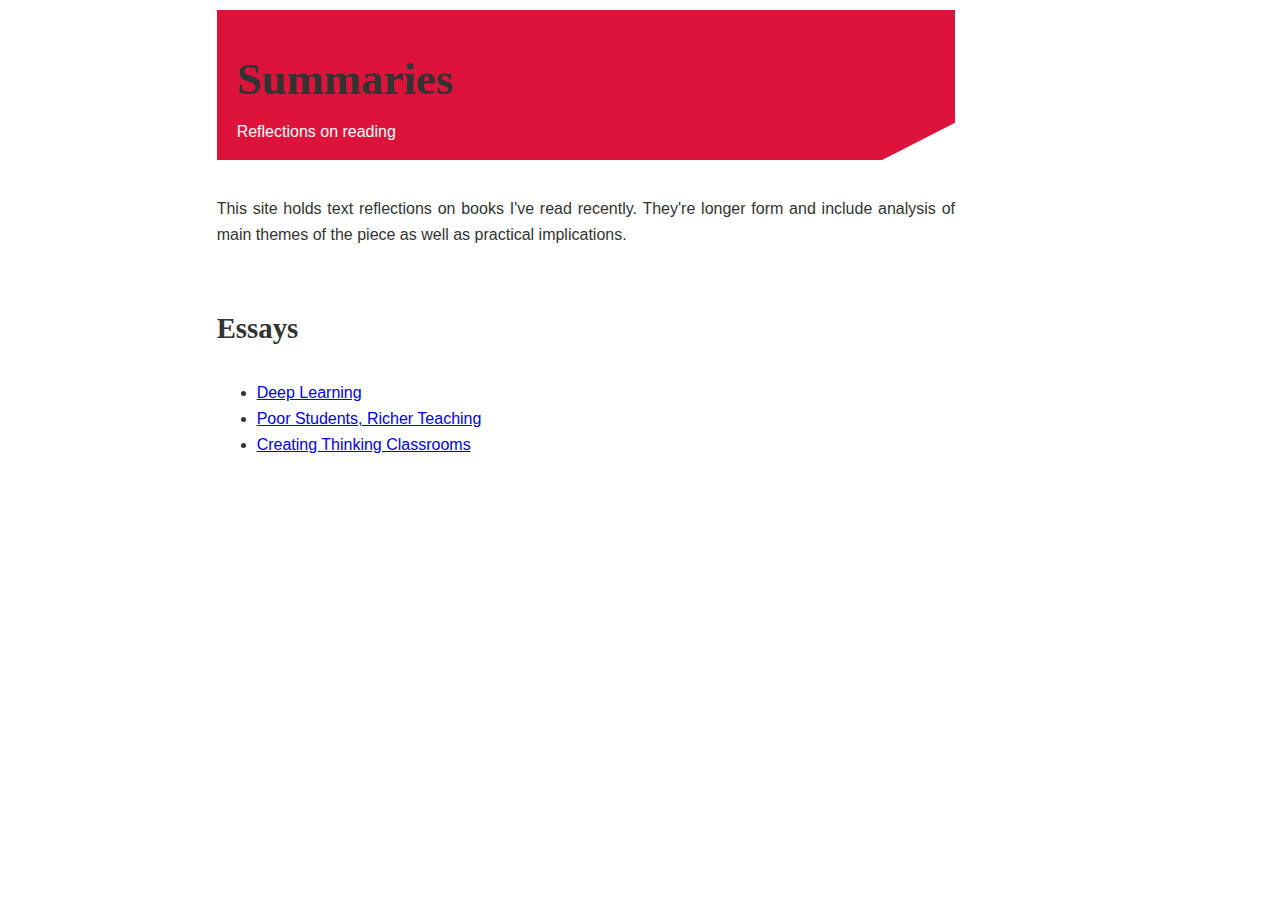
<file: index.html>
<!DOCTYPE html>
<html lang="en" dir="ltr">
  <head>
    <meta charset="utf-8">
    <title>Summaries</title>
    <meta name="viewport" content="width=device-width, initial-scale=1, user-scalable=yes" />
    <link rel="stylesheet" href="style.min.css">
    <title>Sum | Home</title>
  </head>
  <body>
    <div class="grid">
      <div class="header">
        <div class="header__text--big">
          <h1>Summaries</h1>
        </div>
        <div class="header__text">
          <p>Reflections on reading</p>
        </div>
      </div>
      <div class="grid__content--full">
        <p>This site holds text reflections on books I've read recently. They're longer form and include analysis of main themes of the piece as well as practical implications.</p>
      </div>
      <div class="grid__content--full">
        <h2>Essays</h2>
      </div>
      <div class="grid__content">
        <ul>
          <li><a href="books/deep-learning.html" target="_blank">Deep Learning</li>
          <li><a href="books/poor-rich.html" target="_blank">Poor Students, Richer Teaching</a></li>
          <li><a href="books/thinking.html" target="_blank">Creating Thinking Classrooms</a></li>
        </ul>
      </div>
    </div>
  </body>
</html>
</file>
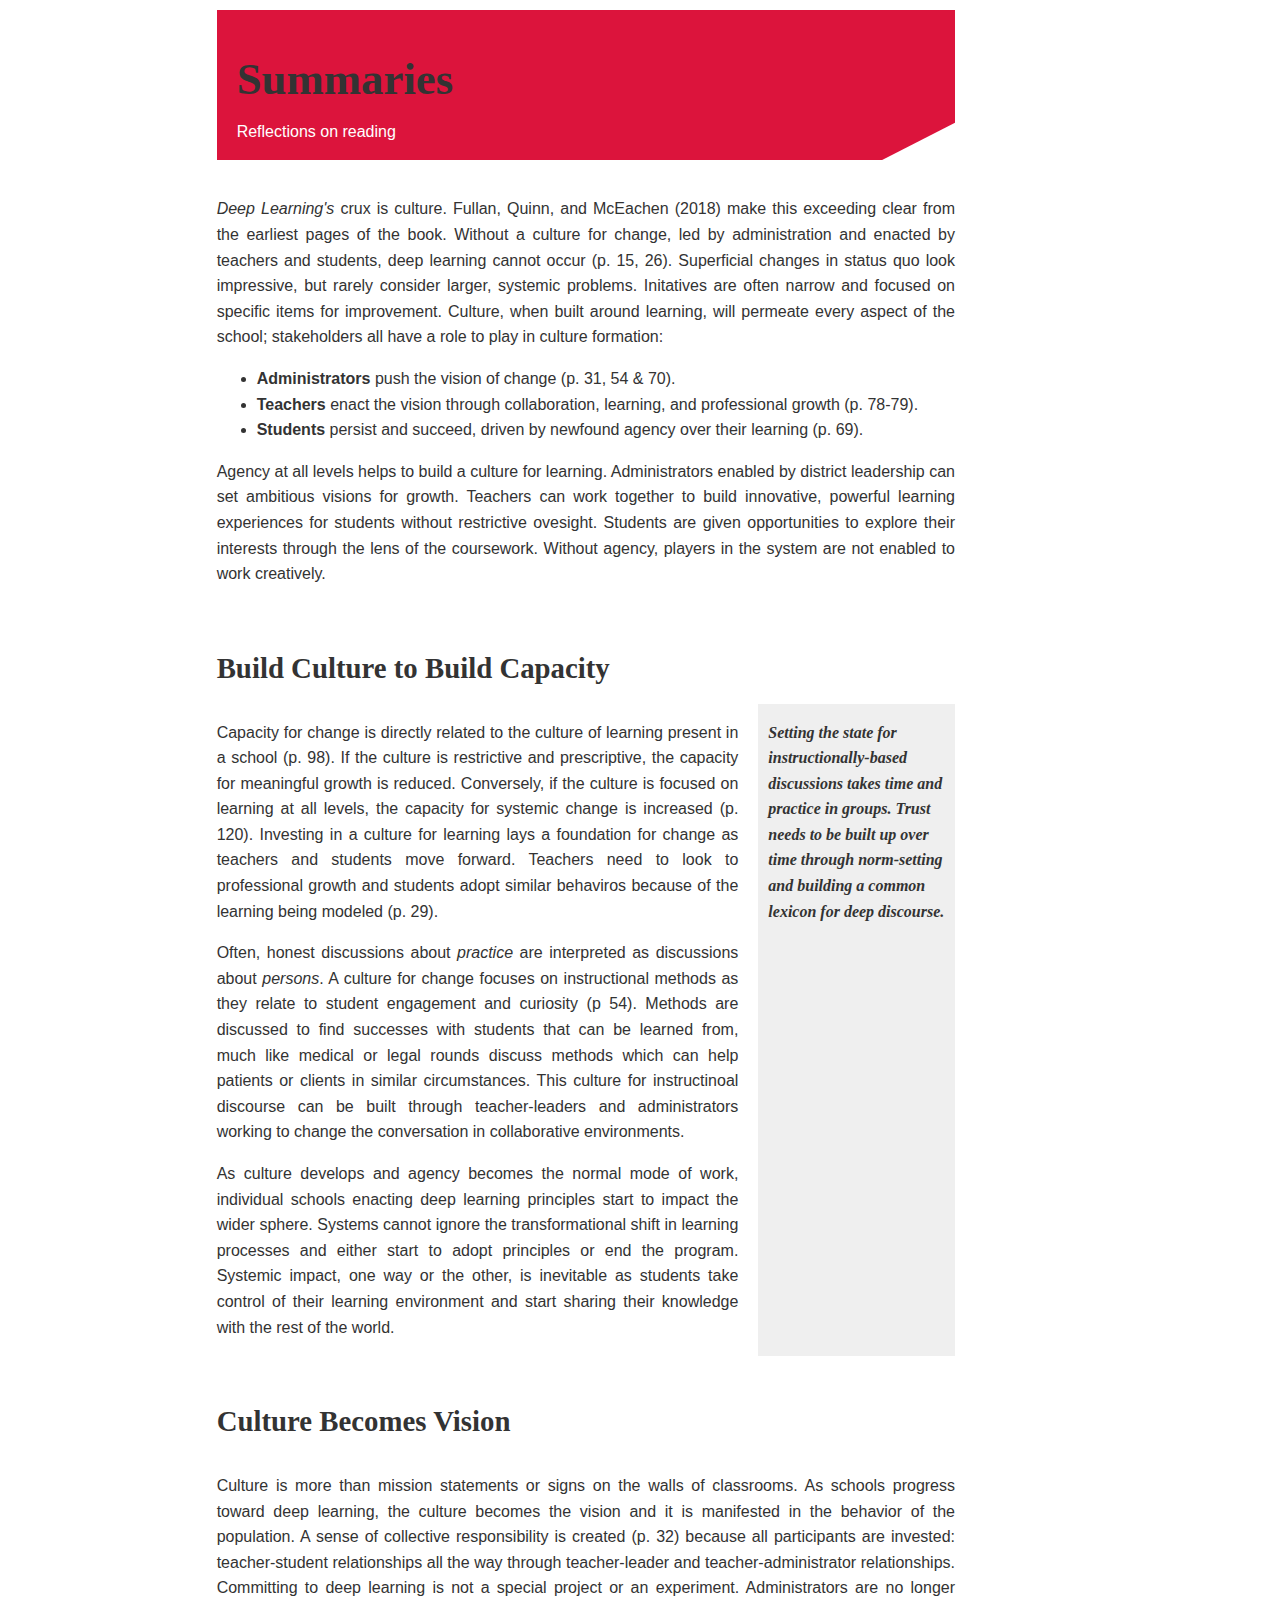
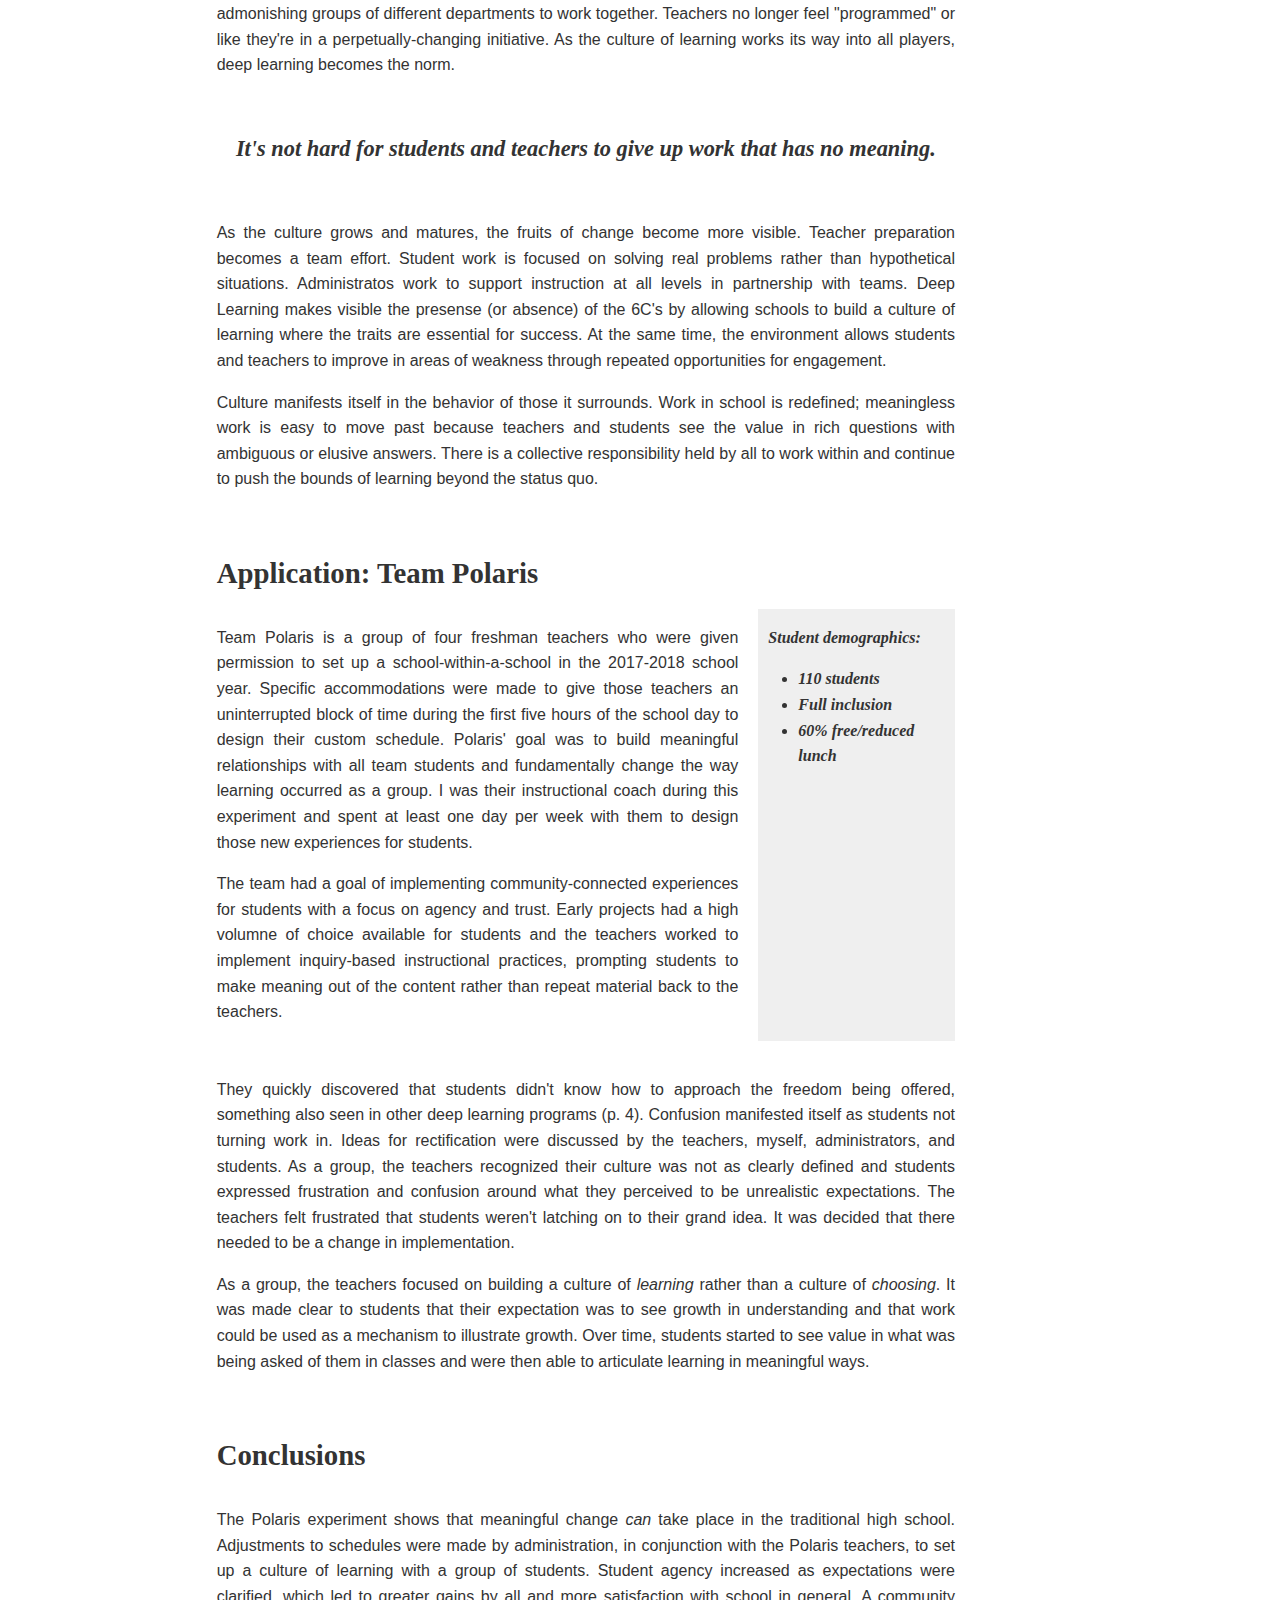
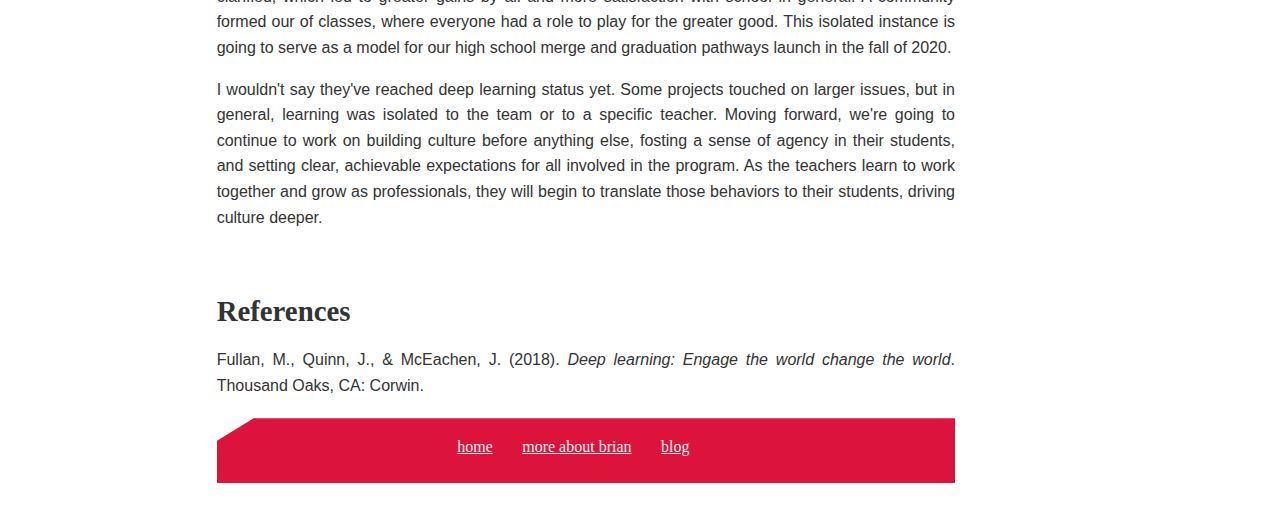
<file: deep-learning.html>
<!DOCTYPE html>
<html lang="en" dir="ltr">
  <head>
    <meta charset="utf-8">
    <title>Summaries</title>
    <link rel="stylesheet" href="style.min.css">
  </head>
  <body>
    <div class="grid">
          <div class="header">
            <div class="header__text--big">
              <h1>Summaries</h1>
            </div>
            <div class="header__text">
              <p>Reflections on reading</p>
            </div>
          </div>
          <div class="grid__content--full">
            <p><i>Deep Learning's</i> crux is culture. Fullan, Quinn, and McEachen (2018) make this exceeding clear from the earliest pages of the book. Without a culture for change, led by administration and enacted by teachers and students, deep learning cannot occur (p. 15, 26). Superficial changes in status quo look impressive, but rarely consider larger, systemic problems. Initatives are often narrow and focused on specific items for improvement. Culture, when built around learning, will permeate every aspect of the school; stakeholders all have a role to play in culture formation:</p>
            <ul>
              <li><b>Administrators</b> push the vision of change (p. 31, 54 & 70).</li>
              <li><b>Teachers</b> enact the vision through collaboration, learning, and professional growth (p. 78-79).</li>
              <li><b>Students</b> persist and succeed, driven by newfound agency over their learning (p. 69).</li>
            </ul>
            <p>Agency at all levels helps to build a culture for learning. Administrators enabled by district leadership can set ambitious visions for growth. Teachers can work together to build innovative, powerful learning experiences for students without restrictive ovesight. Students are given opportunities to explore their interests through the lens of the coursework. Without agency, players in the system are not enabled to work creatively.</p>
          </div>
          <div class="grid__content--full">
            <h2>Build Culture to Build Capacity</h2>
          </div>
          <div class="grid__content">
            <p>Capacity for change is directly related to the culture of learning present in a school (p. 98). If the culture is restrictive and prescriptive, the capacity for meaningful growth is reduced. Conversely, if the culture is focused on learning at all levels, the capacity for systemic change is increased (p. 120). Investing in a culture for learning lays a foundation for change as teachers and students move forward. Teachers need to look to professional growth and students adopt similar behaviros because of the learning being modeled (p. 29).</p>
            <p>Often, honest discussions about <i>practice</i> are interpreted as discussions about <i>persons</i>. A culture for change focuses on instructional methods as they relate to student engagement and curiosity (p 54). Methods are discussed to find successes with students that can be learned from, much like medical or legal rounds discuss methods which can help patients or clients in similar circumstances. This culture for instructinoal discourse can be built through teacher-leaders and administrators working to change the conversation in collaborative environments.</p>
            <p>As culture develops and agency becomes the normal mode of work, individual schools enacting deep learning principles start to impact the wider sphere. Systems cannot ignore the transformational shift in learning processes and either start to adopt principles or end the program. Systemic impact, one way or the other, is inevitable as students take control of their learning environment and start sharing their knowledge with the rest of the world.</p>
          </div>
          <div class="grid__content--aside">
            <p>Setting the state for instructionally-based discussions takes time and practice in groups. Trust needs to be built up over time through norm-setting and building a common lexicon for deep discourse.</p>
          </div>
          <div class="grid__content--full">
            <h2>Culture Becomes Vision</h2>
          </div>
          <div class="grid__content--full">
            <p>Culture is more than mission statements or signs on the walls of classrooms. As schools progress toward deep learning, the culture becomes the vision and it is manifested in the behavior of the population. A sense of collective responsibility is created (p. 32) because all participants are invested: teacher-student relationships all the way through teacher-leader and teacher-administrator relationships. Committing to deep learning is not a special project or an experiment. Administrators are no longer admonishing groups of different departments to work together. Teachers no longer feel "programmed" or like they're in a perpetually-changing initiative. As the culture of learning works its way into all players, deep learning becomes the norm.</p>
          </div>
          <div class="grid__content--pull">
            <p>It's not hard for students and teachers to give up work that has no meaning.</p>
          </div>
          <div class="grid__content--full">
            <p>As the culture grows and matures, the fruits of change become more visible. Teacher preparation becomes a team effort. Student work is focused on solving real problems rather than hypothetical situations. Administratos work to support instruction at all levels in partnership with teams. Deep Learning makes visible the presense (or absence) of the 6C's by allowing schools to build a culture of learning where the traits are essential for success. At the same time, the environment allows students and teachers to improve in areas of weakness through repeated opportunities for engagement.</p>
            <p>Culture manifests itself in the behavior of those it surrounds. Work in school is redefined; meaningless work is easy to move past because teachers and students see the value in rich questions with ambiguous or elusive answers. There is a collective responsibility held by all to work within and continue to push the bounds of learning beyond the status quo.</p>
          </div>
          <div class="grid__content--full">
            <h2>Application: Team Polaris</h2>
          </div>
          <div class="grid__content">
            <p>Team Polaris is a group of four freshman teachers who were given permission to set up a school-within-a-school in the 2017-2018 school year. Specific accommodations were made to give those teachers an uninterrupted block of time during the first five hours of the school day to design their custom schedule. Polaris' goal was to build meaningful relationships with all team students and fundamentally change the way learning occurred as a group. I was their instructional coach during this experiment and spent at least one day per week with them to design those new experiences for students.</p>
            <p>The team had a goal of implementing community-connected experiences for students with a focus on agency and trust. Early projects had a high volumne of choice available for students and the teachers worked to implement inquiry-based instructional practices, prompting students to make meaning out of the content rather than repeat material back to the teachers.</p>
          </p>
        </div>
        <div class="grid__content--aside">
          <p><b>Student demographics:</b></p>
          <ul>
            <li>110 students</li>
            <li>Full inclusion</li>
            <li>60% free/reduced lunch</li>
          </ul>
        </div>
        <div class="grid__content--full">
            <p>They quickly discovered that students didn't know how to approach the freedom being offered, something also seen in other deep learning programs (p. 4). Confusion manifested itself as students not turning work in. Ideas for rectification were discussed by the teachers, myself, administrators, and students. As a group, the teachers recognized their culture was not as clearly defined and students expressed frustration and confusion around what they perceived to be unrealistic expectations. The teachers felt frustrated that students weren't latching on to their grand idea. It was decided that there needed to be a change in implementation.</p>
            <p>As a group, the teachers focused on building a culture of <i>learning</i> rather than a culture of <i>choosing</i>. It was made clear to students that their expectation was to see growth in understanding and that work could be used as a mechanism to illustrate growth. Over time, students started to see value in what was being asked of them in classes and were then able to articulate learning in meaningful ways.</p>
          </div>
          <div class="grid__content--full">
            <h2>Conclusions</h2>
          </div>
          <div class="grid__content--full">
            <p>The Polaris experiment shows that meaningful change <i>can</i> take place in the traditional high school. Adjustments to schedules were made by administration, in conjunction with the Polaris teachers, to set up a culture of learning with a group of students. Student agency increased as expectations were clarified, which led to greater gains by all and more satisfaction with school in general. A community formed our of classes, where everyone had a role to play for the greater good. This isolated instance is going to serve as a model for our high school merge and graduation pathways launch in the fall of 2020.</p>
            <p>I wouldn't say they've reached deep learning status yet. Some projects touched on larger issues, but in general, learning was isolated to the team or to a specific teacher. Moving forward, we're going to continue to work on building culture before anything else, fosting a sense of agency in their students, and setting clear, achievable expectations for all involved in the program. As the teachers learn to work together and grow as professionals, they will begin to translate those behaviors to their students, driving culture deeper.</p>
          </div>
          <div class="grid__content--full">
            <h2>References</h2>
          </div>
          <div class="grid__content--full">
            Fullan, M., Quinn, J., & McEachen, J. (2018). <i>Deep learning: Engage the world change the world</i>. Thousand Oaks, CA: Corwin.
          </div>
          <div class="footer">
            <ul class="footer__list">
              <li class="footer__link"><a href="/index.html">home</a></li>
              <li class="footer__link"><a href="//ohheybrian.com" target="_blank">more about brian</a></li>
              <li class="footer__link"><a href="//blog.ohheybrian.com" target="_blank">blog</a></li>
            </ul>
          </div>
    </div> <!-- /grid -->
  </body>
</html>
</file>
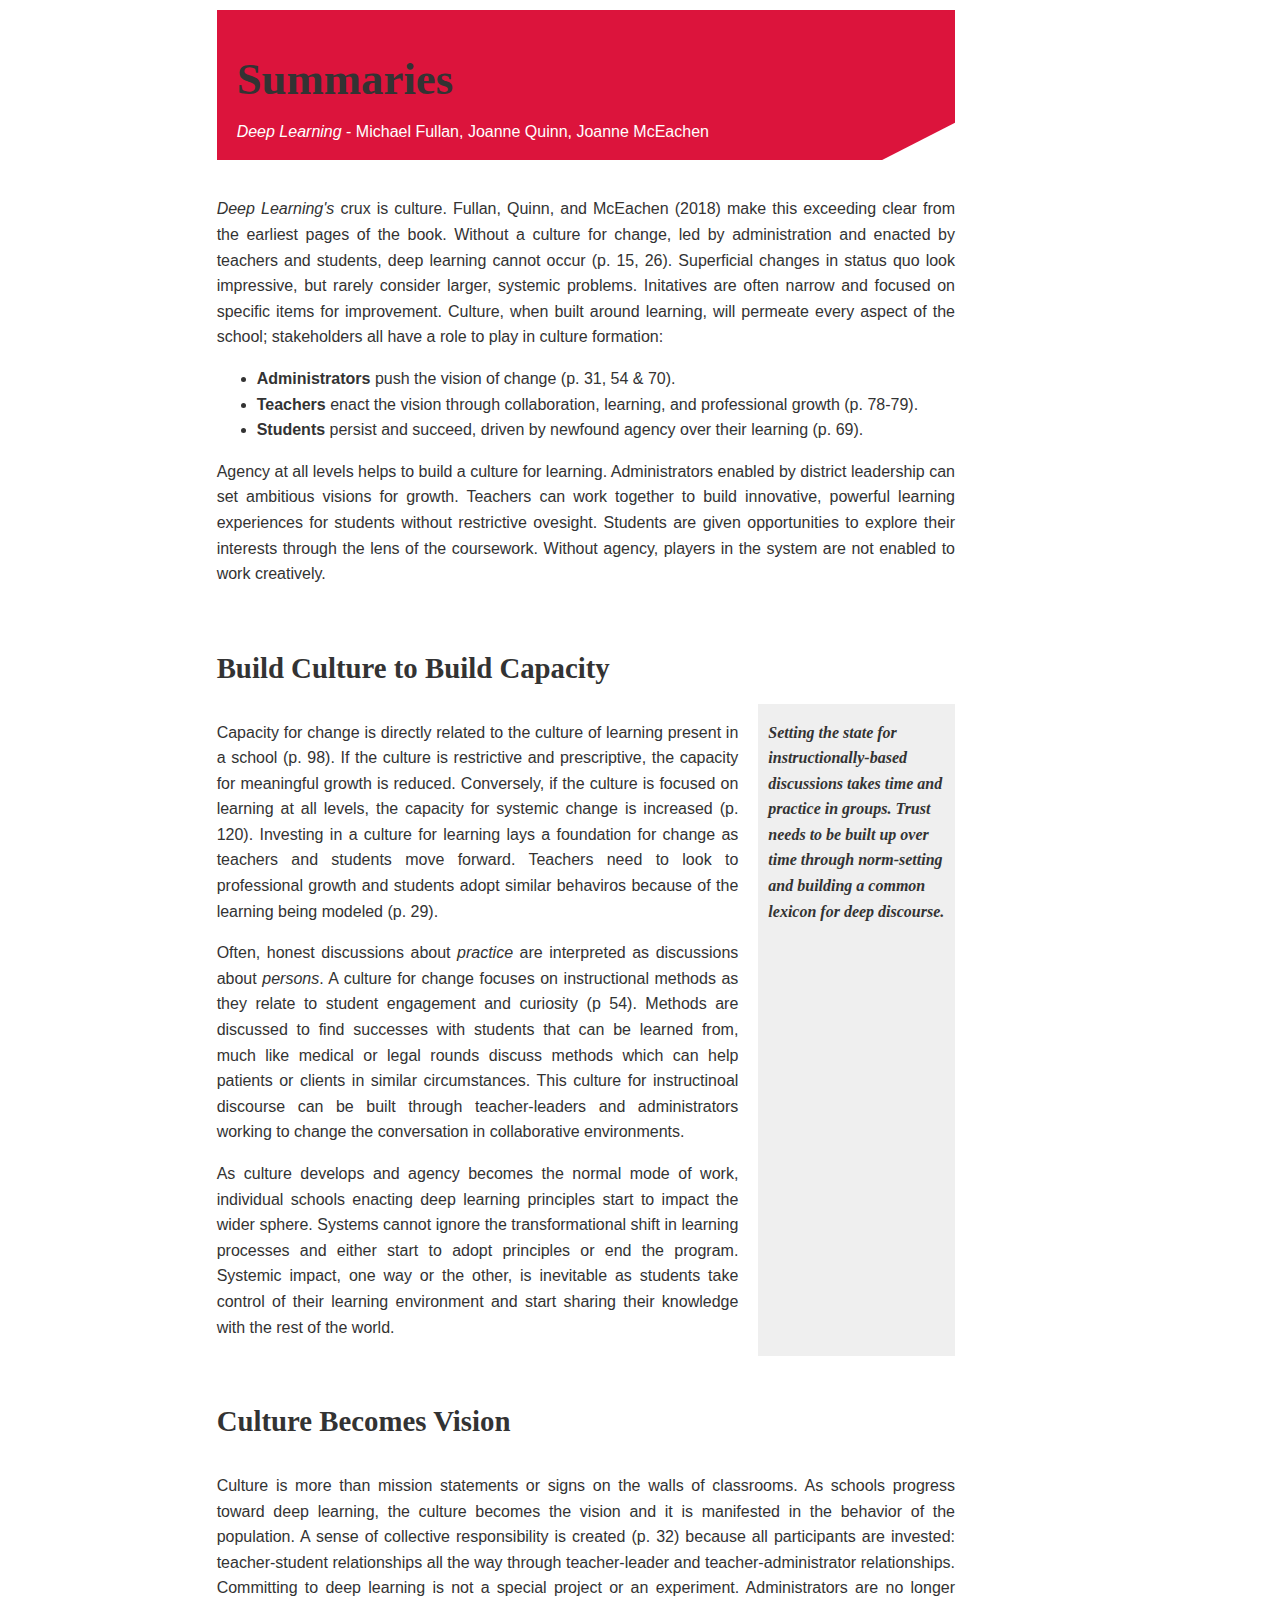
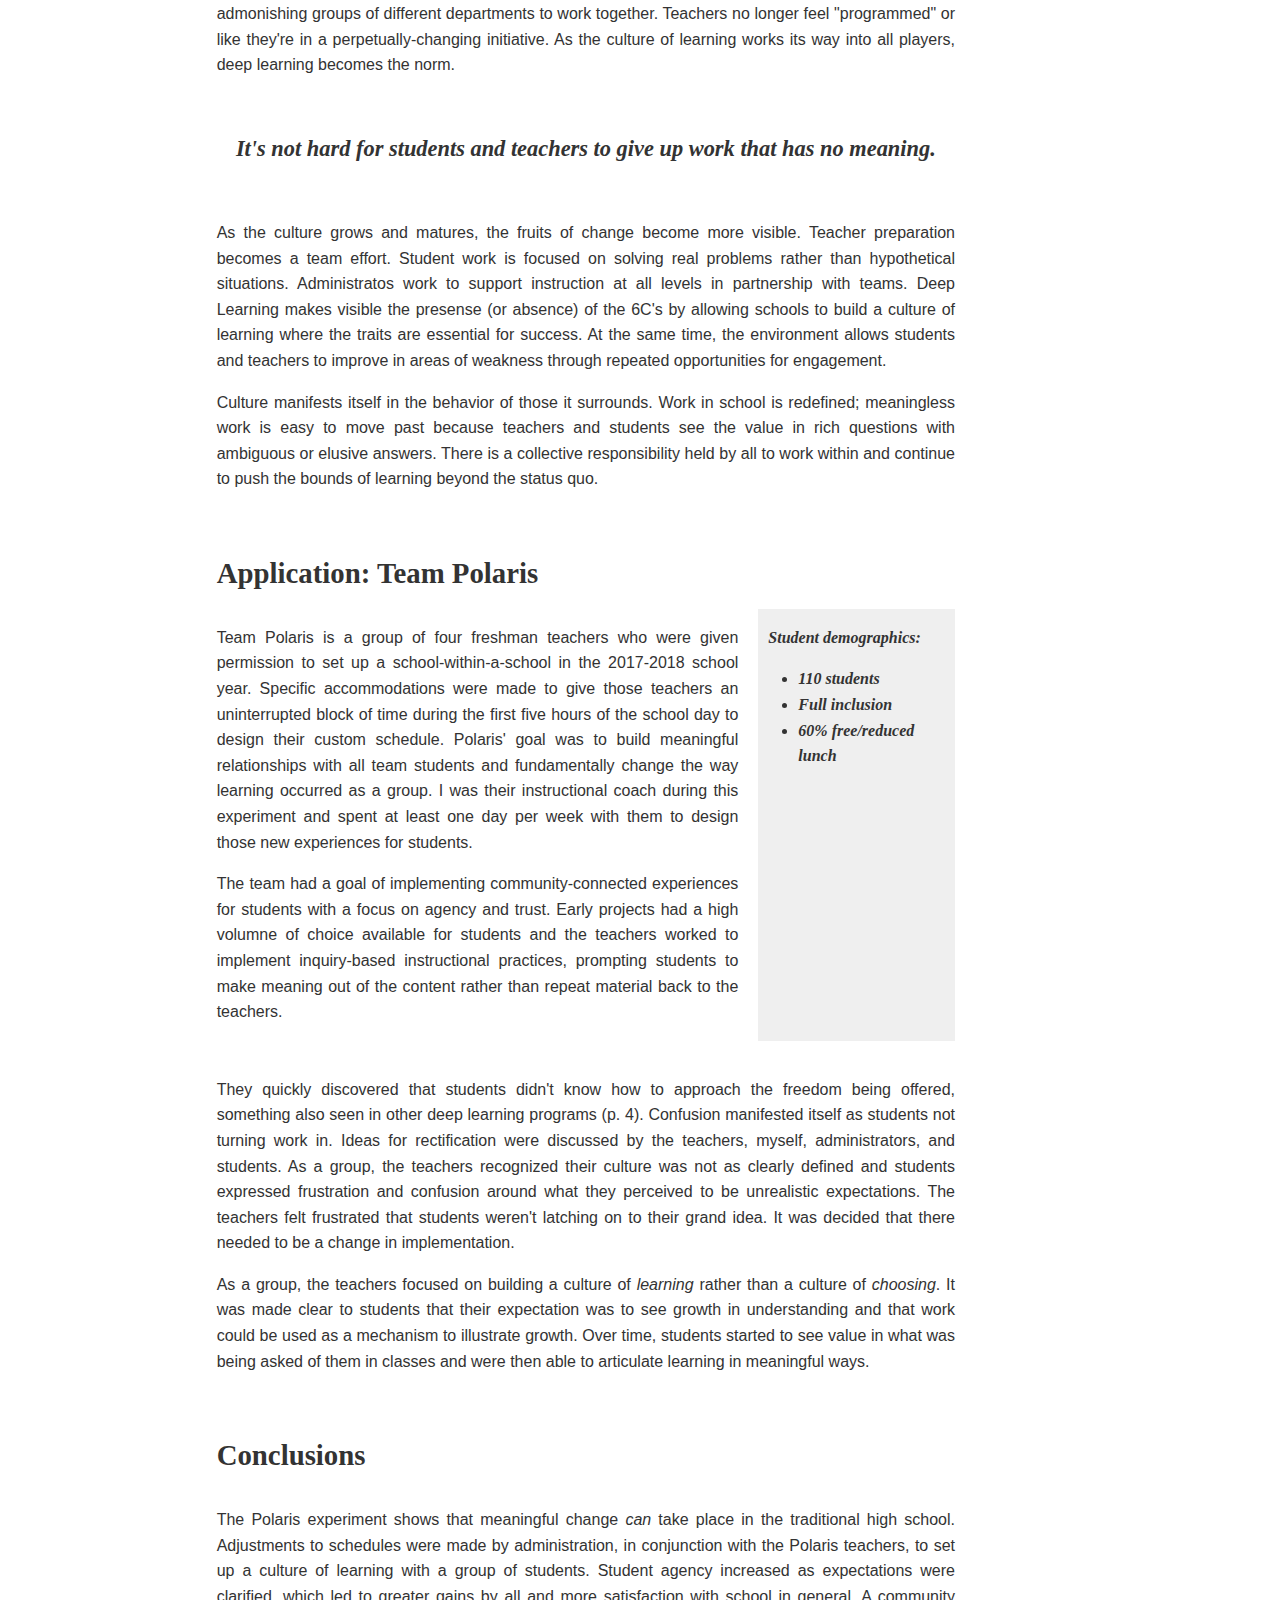
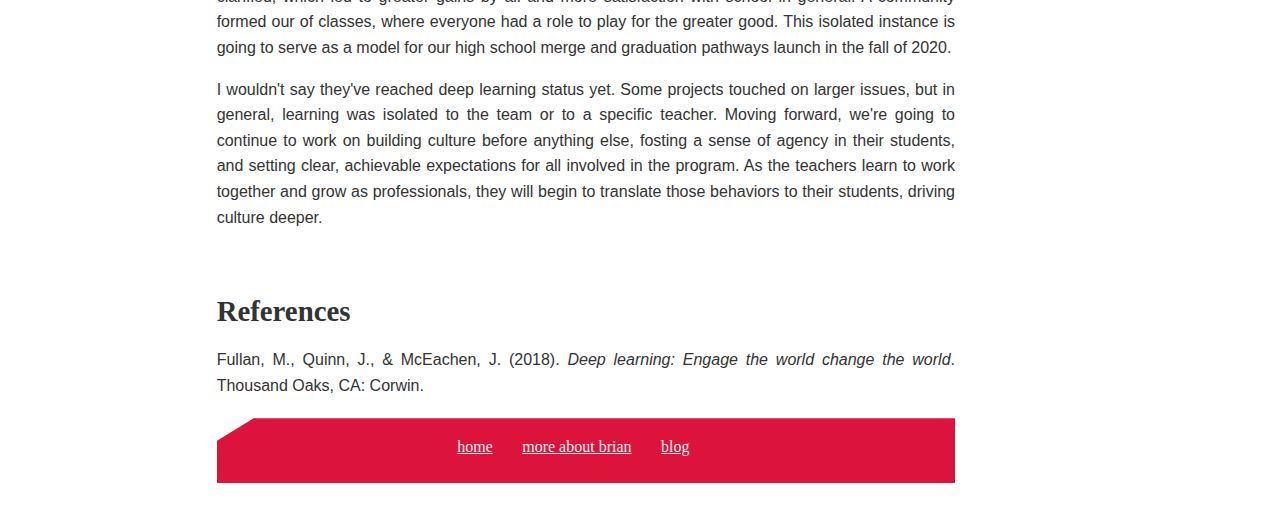
<file: books/deep-learning.html>
<!DOCTYPE html>
<html lang="en" dir="ltr">
  <head>
    <meta charset="utf-8">
    <meta name="viewport" content="width=device-width, initial-scale=1, user-scalable=yes" />
    <link rel="stylesheet" href="/style.min.css">
    <title>Sum | Deep Learning</title>
  </head>
  <body>
    <div class="grid">
          <div class="header">
            <div class="header__text--big">
              <h1>Summaries</h1>
            </div>
            <div class="header__text">
              <p><i>Deep Learning</i> - Michael Fullan, Joanne Quinn, Joanne McEachen</p>
            </div>
          </div>
          <div class="grid__content--full">
            <p><i>Deep Learning's</i> crux is culture. Fullan, Quinn, and McEachen (2018) make this exceeding clear from the earliest pages of the book. Without a culture for change, led by administration and enacted by teachers and students, deep learning cannot occur (p. 15, 26). Superficial changes in status quo look impressive, but rarely consider larger, systemic problems. Initatives are often narrow and focused on specific items for improvement. Culture, when built around learning, will permeate every aspect of the school; stakeholders all have a role to play in culture formation:</p>
            <ul>
              <li><b>Administrators</b> push the vision of change (p. 31, 54 & 70).</li>
              <li><b>Teachers</b> enact the vision through collaboration, learning, and professional growth (p. 78-79).</li>
              <li><b>Students</b> persist and succeed, driven by newfound agency over their learning (p. 69).</li>
            </ul>
            <p>Agency at all levels helps to build a culture for learning. Administrators enabled by district leadership can set ambitious visions for growth. Teachers can work together to build innovative, powerful learning experiences for students without restrictive ovesight. Students are given opportunities to explore their interests through the lens of the coursework. Without agency, players in the system are not enabled to work creatively.</p>
          </div>
          <div class="grid__content--full">
            <h2>Build Culture to Build Capacity</h2>
          </div>
          <div class="grid__content">
            <p>Capacity for change is directly related to the culture of learning present in a school (p. 98). If the culture is restrictive and prescriptive, the capacity for meaningful growth is reduced. Conversely, if the culture is focused on learning at all levels, the capacity for systemic change is increased (p. 120). Investing in a culture for learning lays a foundation for change as teachers and students move forward. Teachers need to look to professional growth and students adopt similar behaviros because of the learning being modeled (p. 29).</p>
            <p>Often, honest discussions about <i>practice</i> are interpreted as discussions about <i>persons</i>. A culture for change focuses on instructional methods as they relate to student engagement and curiosity (p 54). Methods are discussed to find successes with students that can be learned from, much like medical or legal rounds discuss methods which can help patients or clients in similar circumstances. This culture for instructinoal discourse can be built through teacher-leaders and administrators working to change the conversation in collaborative environments.</p>
            <p>As culture develops and agency becomes the normal mode of work, individual schools enacting deep learning principles start to impact the wider sphere. Systems cannot ignore the transformational shift in learning processes and either start to adopt principles or end the program. Systemic impact, one way or the other, is inevitable as students take control of their learning environment and start sharing their knowledge with the rest of the world.</p>
          </div>
          <div class="grid__content--aside">
            <p>Setting the state for instructionally-based discussions takes time and practice in groups. Trust needs to be built up over time through norm-setting and building a common lexicon for deep discourse.</p>
          </div>
          <div class="grid__content--full">
            <h2>Culture Becomes Vision</h2>
          </div>
          <div class="grid__content--full">
            <p>Culture is more than mission statements or signs on the walls of classrooms. As schools progress toward deep learning, the culture becomes the vision and it is manifested in the behavior of the population. A sense of collective responsibility is created (p. 32) because all participants are invested: teacher-student relationships all the way through teacher-leader and teacher-administrator relationships. Committing to deep learning is not a special project or an experiment. Administrators are no longer admonishing groups of different departments to work together. Teachers no longer feel "programmed" or like they're in a perpetually-changing initiative. As the culture of learning works its way into all players, deep learning becomes the norm.</p>
          </div>
          <div class="grid__content--pull">
            <p>It's not hard for students and teachers to give up work that has no meaning.</p>
          </div>
          <div class="grid__content--full">
            <p>As the culture grows and matures, the fruits of change become more visible. Teacher preparation becomes a team effort. Student work is focused on solving real problems rather than hypothetical situations. Administratos work to support instruction at all levels in partnership with teams. Deep Learning makes visible the presense (or absence) of the 6C's by allowing schools to build a culture of learning where the traits are essential for success. At the same time, the environment allows students and teachers to improve in areas of weakness through repeated opportunities for engagement.</p>
            <p>Culture manifests itself in the behavior of those it surrounds. Work in school is redefined; meaningless work is easy to move past because teachers and students see the value in rich questions with ambiguous or elusive answers. There is a collective responsibility held by all to work within and continue to push the bounds of learning beyond the status quo.</p>
          </div>
          <div class="grid__content--full">
            <h2>Application: Team Polaris</h2>
          </div>
          <div class="grid__content">
            <p>Team Polaris is a group of four freshman teachers who were given permission to set up a school-within-a-school in the 2017-2018 school year. Specific accommodations were made to give those teachers an uninterrupted block of time during the first five hours of the school day to design their custom schedule. Polaris' goal was to build meaningful relationships with all team students and fundamentally change the way learning occurred as a group. I was their instructional coach during this experiment and spent at least one day per week with them to design those new experiences for students.</p>
            <p>The team had a goal of implementing community-connected experiences for students with a focus on agency and trust. Early projects had a high volumne of choice available for students and the teachers worked to implement inquiry-based instructional practices, prompting students to make meaning out of the content rather than repeat material back to the teachers.</p>
          </p>
        </div>
        <div class="grid__content--aside">
          <p><b>Student demographics:</b></p>
          <ul>
            <li>110 students</li>
            <li>Full inclusion</li>
            <li>60% free/reduced lunch</li>
          </ul>
        </div>
        <div class="grid__content--full">
            <p>They quickly discovered that students didn't know how to approach the freedom being offered, something also seen in other deep learning programs (p. 4). Confusion manifested itself as students not turning work in. Ideas for rectification were discussed by the teachers, myself, administrators, and students. As a group, the teachers recognized their culture was not as clearly defined and students expressed frustration and confusion around what they perceived to be unrealistic expectations. The teachers felt frustrated that students weren't latching on to their grand idea. It was decided that there needed to be a change in implementation.</p>
            <p>As a group, the teachers focused on building a culture of <i>learning</i> rather than a culture of <i>choosing</i>. It was made clear to students that their expectation was to see growth in understanding and that work could be used as a mechanism to illustrate growth. Over time, students started to see value in what was being asked of them in classes and were then able to articulate learning in meaningful ways.</p>
          </div>
          <div class="grid__content--full">
            <h2>Conclusions</h2>
          </div>
          <div class="grid__content--full">
            <p>The Polaris experiment shows that meaningful change <i>can</i> take place in the traditional high school. Adjustments to schedules were made by administration, in conjunction with the Polaris teachers, to set up a culture of learning with a group of students. Student agency increased as expectations were clarified, which led to greater gains by all and more satisfaction with school in general. A community formed our of classes, where everyone had a role to play for the greater good. This isolated instance is going to serve as a model for our high school merge and graduation pathways launch in the fall of 2020.</p>
            <p>I wouldn't say they've reached deep learning status yet. Some projects touched on larger issues, but in general, learning was isolated to the team or to a specific teacher. Moving forward, we're going to continue to work on building culture before anything else, fosting a sense of agency in their students, and setting clear, achievable expectations for all involved in the program. As the teachers learn to work together and grow as professionals, they will begin to translate those behaviors to their students, driving culture deeper.</p>
          </div>
          <div class="grid__content--full">
            <h2>References</h2>
          </div>
          <div class="grid__content--full">
            Fullan, M., Quinn, J., & McEachen, J. (2018). <i>Deep learning: Engage the world change the world</i>. Thousand Oaks, CA: Corwin.
          </div>
          <div class="footer">
            <ul class="footer__list">
              <li class="footer__link"><a href="/index.html">home</a></li>
              <li class="footer__link"><a href="//ohheybrian.com" target="_blank">more about brian</a></li>
              <li class="footer__link"><a href="//blog.ohheybrian.com" target="_blank">blog</a></li>
            </ul>
          </div>
    </div> <!-- /grid -->
  </body>
</html>
</file>
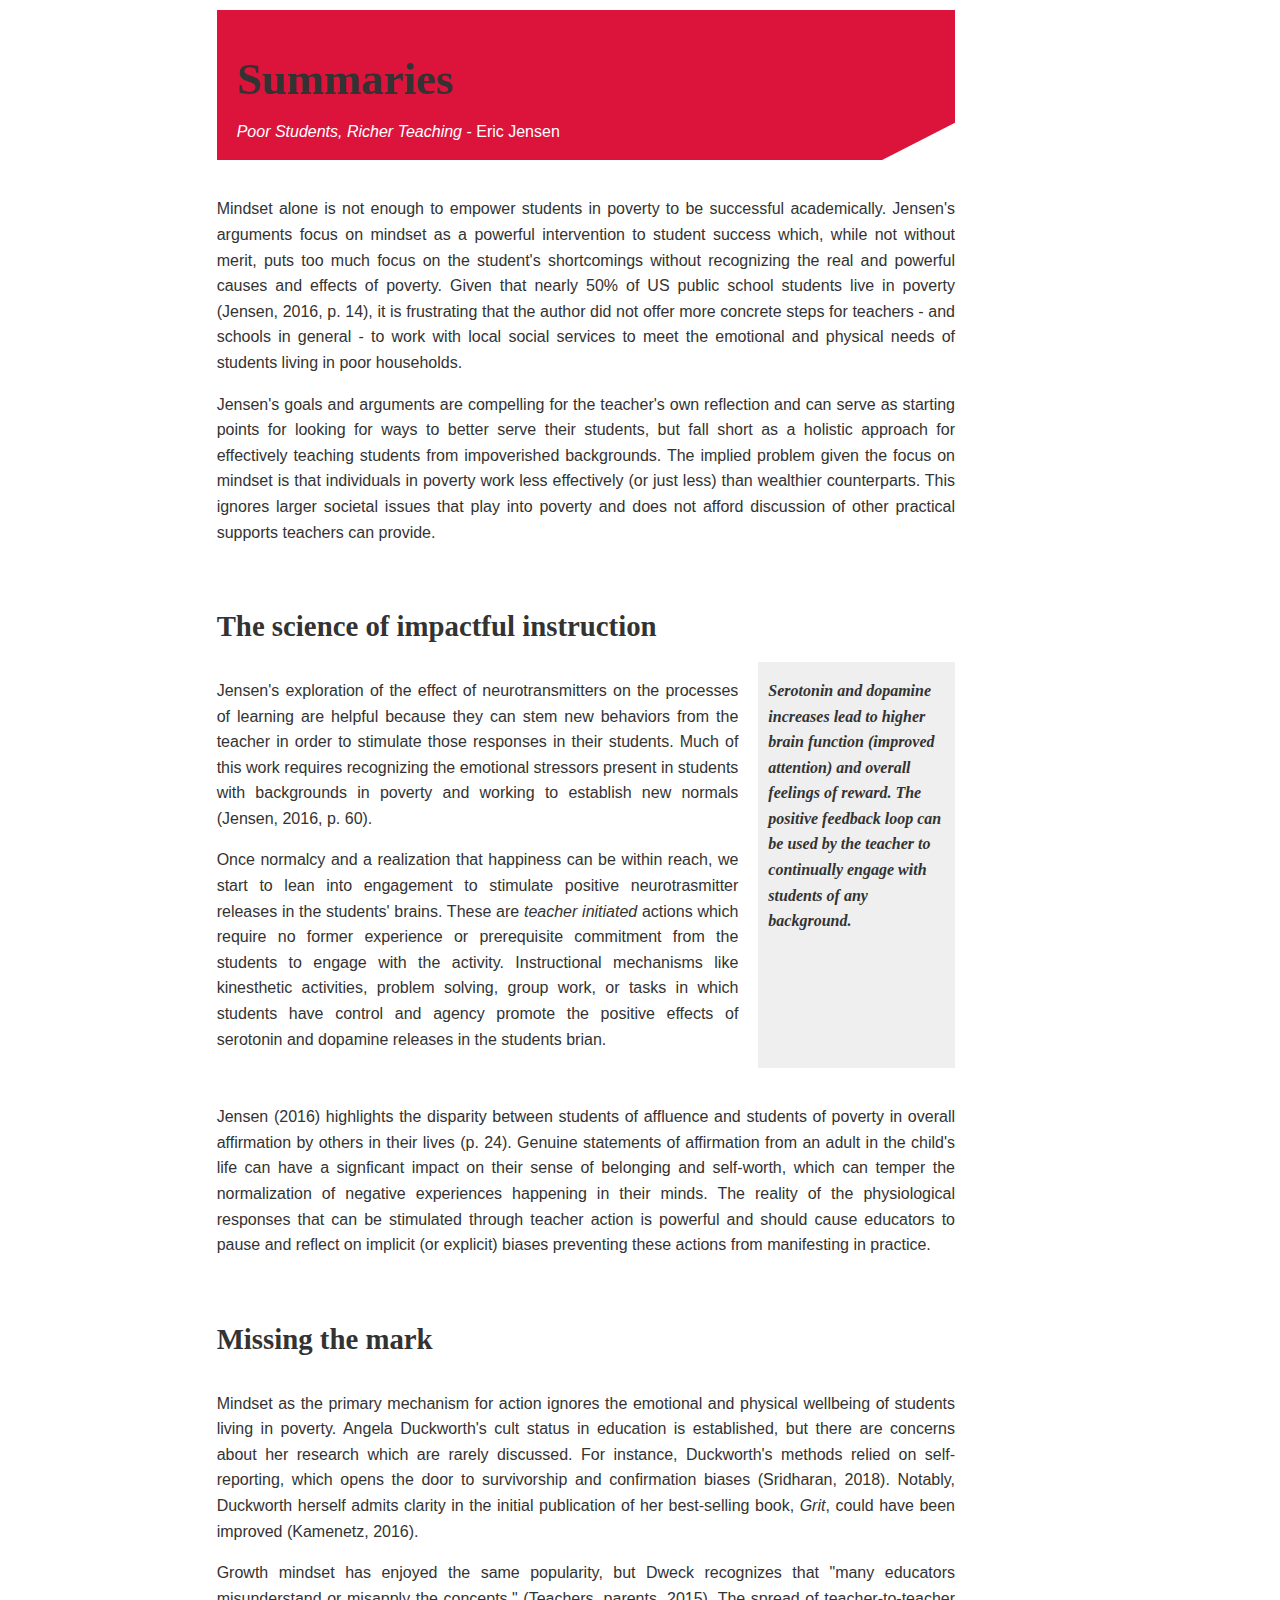
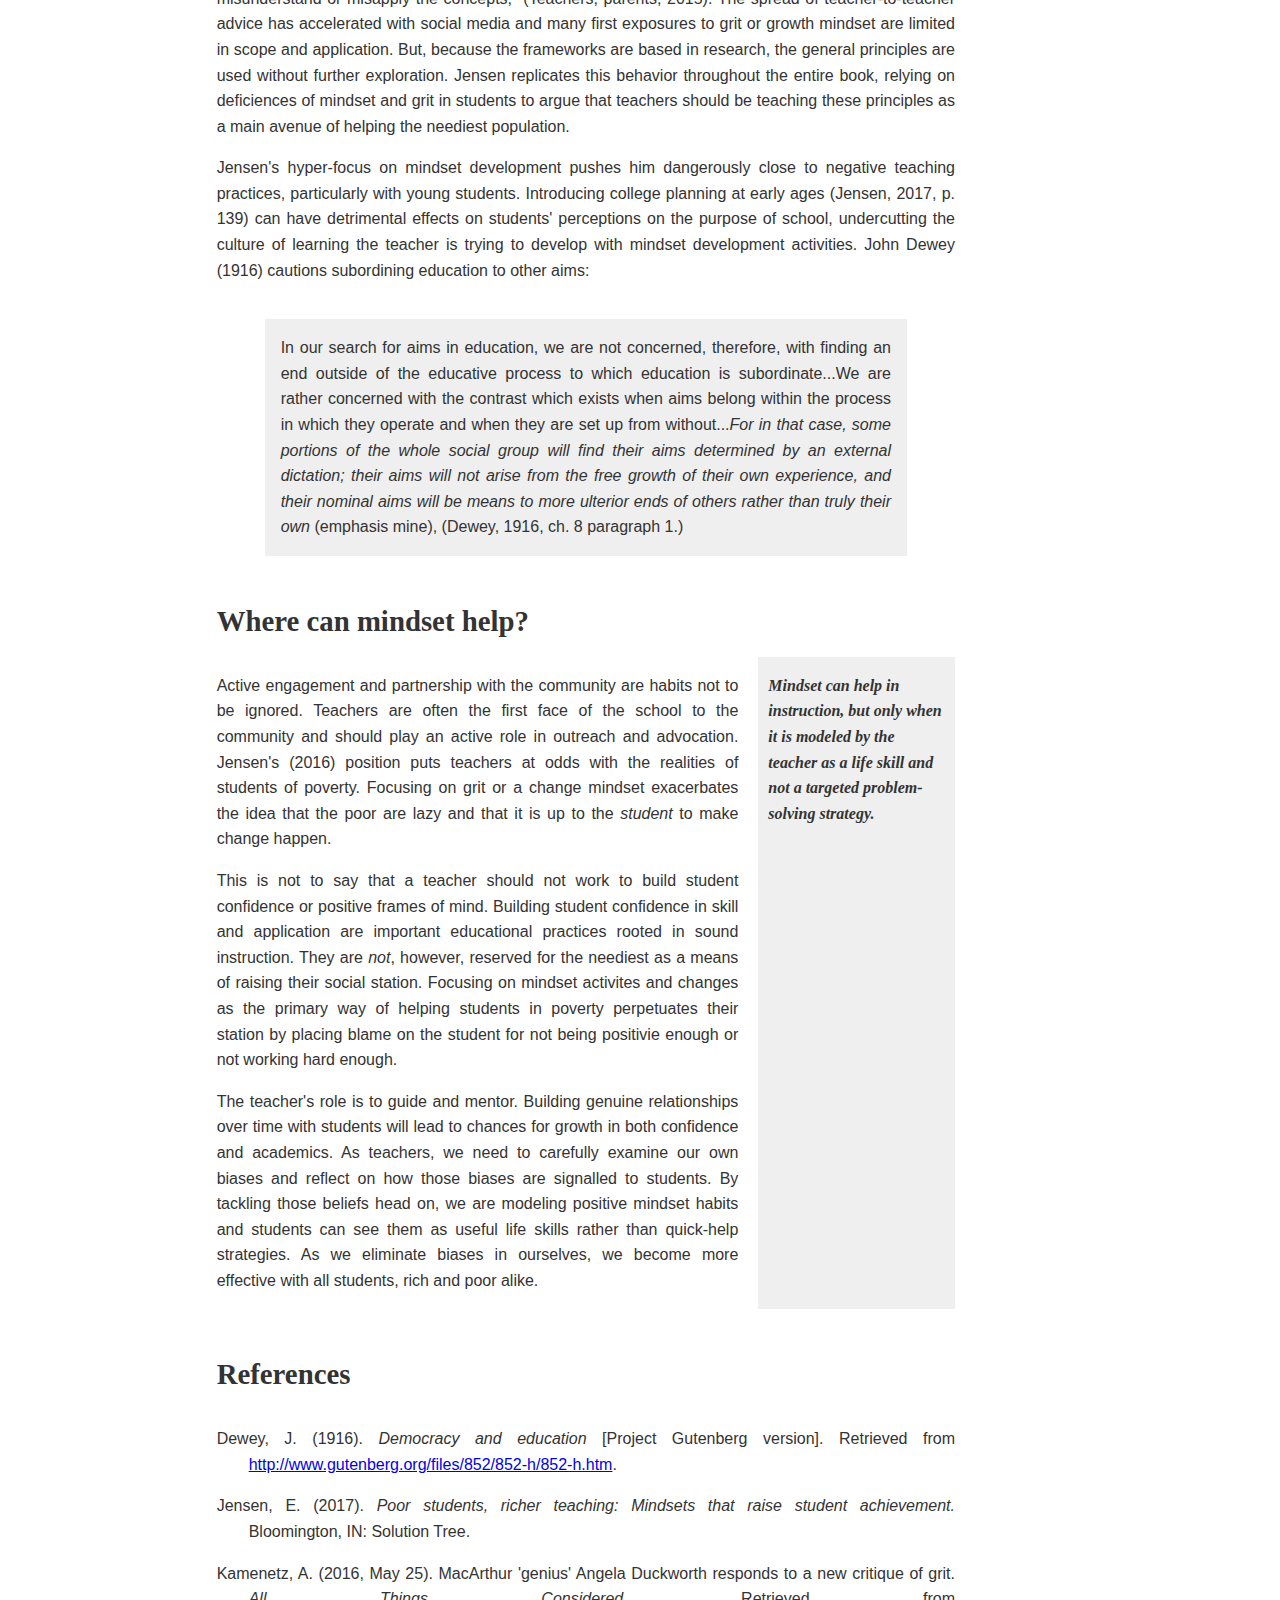
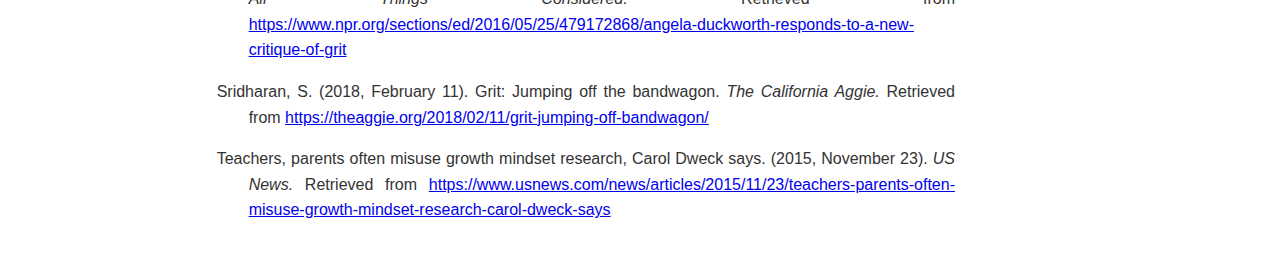
<file: books/poor-rich.html>
<!DOCTYPE html>
<html lang="en" dir="ltr">
  <head>
    <meta charset="utf-8">
    <meta name="viewport" content="width=device-width, initial-scale=1, user-scalable=yes" />
    <link rel="stylesheet" href="/style.min.css">
    <title>Sum | Poor Students, Richer Teachinge</title>
  </head>
  <body>
    <div class="grid">
      <div class="header">
        <div class="header__text--big">
          <h1>Summaries</h1>
        </div>
        <div class="header__text">
          <p><i>Poor Students, Richer Teaching</i> - Eric Jensen</p>
        </div>
      </div>
      <div class="grid__content--full">
        <p>Mindset alone is not enough to empower students in poverty to be successful academically. Jensen's arguments focus on mindset as a powerful intervention to student success which, while not without merit, puts too much focus on the student's shortcomings without recognizing the real and powerful causes and effects of poverty. Given that nearly 50% of US public school students live in poverty (Jensen, 2016, p. 14), it is frustrating that the author did not offer more concrete steps for teachers - and schools in general - to work with local social services to meet the emotional and physical needs of students living in poor households.</p>
        <p>Jensen's goals and arguments are compelling for the teacher's own reflection and can serve as starting points for looking for ways to better serve their students, but fall short as a holistic approach for effectively teaching students from impoverished backgrounds. The implied problem given the focus on mindset is that individuals in poverty work less effectively (or just less) than wealthier counterparts. This ignores larger societal issues that play into poverty and does not afford discussion of other practical supports teachers can provide.</p>
      </div>
      <div class="grid__content--full">
        <h2>The science of impactful instruction</h2>
      </div>
      <div class="grid__content">
        <p>Jensen's exploration of the effect of neurotransmitters on the processes of learning are helpful because they can stem new behaviors from the teacher in order to stimulate those responses in their students. Much of this work requires recognizing the emotional stressors present in students with backgrounds in poverty and working to establish new normals (Jensen, 2016, p. 60).</p>
        <p>Once normalcy and a realization that happiness can be within reach, we start to lean into engagement to stimulate positive neurotrasmitter releases in the students' brains. These are <em>teacher initiated</em> actions which require no former experience or prerequisite commitment from the students to engage with the activity. Instructional mechanisms like kinesthetic activities, problem solving, group work, or tasks in which students have control and agency promote the positive effects of serotonin and dopamine releases in the students brian.</p>
      </div>
      <div class="grid__content--aside">
        <p>Serotonin and dopamine increases lead to higher brain function (improved attention) and overall feelings of reward. The positive feedback loop can be used by the teacher to continually engage with students of any background.</p>
      </div>
      <div class="grid__content--full">
        <p>Jensen (2016) highlights the disparity between students of affluence and students of poverty in overall affirmation by others in their lives (p. 24). Genuine statements of affirmation from an adult in the child's life can have a signficant impact on their sense of belonging and self-worth, which can temper the normalization of negative experiences happening in their minds. The reality of the physiological responses that can be stimulated through teacher action is powerful and should cause educators to pause and reflect on implicit (or explicit) biases preventing these actions from manifesting in practice.</p>
      </div>
      <div class="grid__content--full"><h2>Missing the mark</h2></div>
      <div class="grid__content--full">
        <p>Mindset as the primary mechanism for action ignores the emotional and physical wellbeing of students living in poverty. Angela Duckworth's cult status in education is established, but there are concerns about her research which are rarely discussed. For instance, Duckworth's methods relied on self-reporting, which opens the door to survivorship and confirmation biases (Sridharan, 2018). Notably, Duckworth herself admits clarity in the initial publication of her best-selling book, <em>Grit</em>, could have been improved (Kamenetz, 2016).</p>
        <p>Growth mindset has enjoyed the same popularity, but Dweck recognizes that "many educators misunderstand or misapply the concepts," (Teachers, parents, 2015). The spread of teacher-to-teacher advice has accelerated with social media and many first exposures to grit or growth mindset are limited in scope and application. But, because the frameworks are based in research, the general principles are used without further exploration. Jensen replicates this behavior throughout the entire book, relying on deficiences of mindset and grit in students to argue that teachers should be teaching these principles as a main avenue of helping the neediest population.</p>
        <p>Jensen's hyper-focus on mindset development pushes him dangerously close to negative teaching practices, particularly with young students. Introducing college planning at early ages (Jensen, 2017, p. 139) can have detrimental effects on students' perceptions on the purpose of school, undercutting the culture of learning the teacher is trying to develop with mindset development activities. John Dewey (1916) cautions subordining education to other aims:</p>
      </div>
      <div class="grid__content--full grid__content--quote">
        <p>In our search for aims in education, we are not concerned, therefore, with finding an end outside of the educative process to which education is subordinate...We are rather concerned with the contrast which exists when aims belong within the process in which they operate and when they are set up from without...<em>For in that case, some portions of the whole social group will find their aims determined by an external dictation; their aims will not arise from the free growth of their own experience, and their nominal aims will be means to more ulterior ends of others rather than truly their own</em> (emphasis mine), (Dewey, 1916, ch. 8 paragraph 1.)</p>
      </div>
      <div class="grid__content--full">
        <h2>Where can mindset help?</h2>
      </div>
      <div class="grid__content">
        <p>Active engagement and partnership with the community are habits not to be ignored. Teachers are often the first face of the school to the community and should play an active role in outreach and advocation. Jensen's (2016) position puts teachers at odds with the realities of students of poverty. Focusing on grit or a change mindset exacerbates the idea that the poor are lazy and that it is up to the <em>student</em> to make change happen.</p>
        <p>This is not to say that a teacher should not work to build student confidence or positive frames of mind. Building student confidence in skill and application are important educational practices rooted in sound instruction. They are <em>not</em>, however, reserved for the neediest as a means of raising their social station. Focusing on mindset activites and changes as the primary way of helping students in poverty perpetuates their station by placing blame on the student for not being positivie enough or not working hard enough.</p>
        <p>The teacher's role is to guide and mentor. Building genuine relationships over time with students will lead to chances for growth in both confidence and academics. As teachers, we need to carefully examine our own biases and reflect on how those biases are signalled to students. By tackling those beliefs head on, we are modeling positive mindset habits and students can see them as useful life skills rather than quick-help strategies. As we eliminate biases in ourselves, we become more effective with all students, rich and poor alike.</p>
      </div>
      <div class="grid__content--aside">
        <p>Mindset can help in instruction, but only when it is modeled by the teacher as a life skill and not a targeted problem-solving strategy.</p>
      </div>
      <div class="grid__content--full">
        <h2>References</h2>
      </div>
      <div class="grid__content--full grid__content--refs">
        <p>Dewey, J. (1916). <em>Democracy and education</em> [Project Gutenberg version]. Retrieved from <a href="http://www.gutenberg.org/files/852/852-h/852-h.htm">http://www.gutenberg.org/files/852/852-h/852-h.htm</a>.
        <p>Jensen, E. (2017). <em>Poor students, richer teaching: Mindsets that raise student achievement.</em> Bloomington, IN: Solution Tree.</p>
        <p>Kamenetz, A. (2016, May 25). MacArthur 'genius' Angela Duckworth responds to a new critique of grit. <em>All Things Considered.</em> Retrieved from <a href="https://www.npr.org/sections/ed/2016/05/25/479172868/angela-duckworth-responds-to-a-new-critique-of-grit">https://www.npr.org/sections/ed/2016/05/25/479172868/angela-duckworth-responds-to-a-new-critique-of-grit</a></p>
        <p>Sridharan, S. (2018, February 11). Grit: Jumping off the bandwagon. <em>The California Aggie.</em> Retrieved from <a href="https://theaggie.org/2018/02/11/grit-jumping-off-bandwagon/">https://theaggie.org/2018/02/11/grit-jumping-off-bandwagon/</a></p>
        <p>Teachers, parents often misuse growth mindset research, Carol Dweck says. (2015, November 23). <em>US News.</em> Retrieved from <a href="https://www.usnews.com/news/articles/2015/11/23/teachers-parents-often-misuse-growth-mindset-research-carol-dweck-says">https://www.usnews.com/news/articles/2015/11/23/teachers-parents-often-misuse-growth-mindset-research-carol-dweck-says</a></p>
      </div>
    </div>
  </body>
</html>
</file>
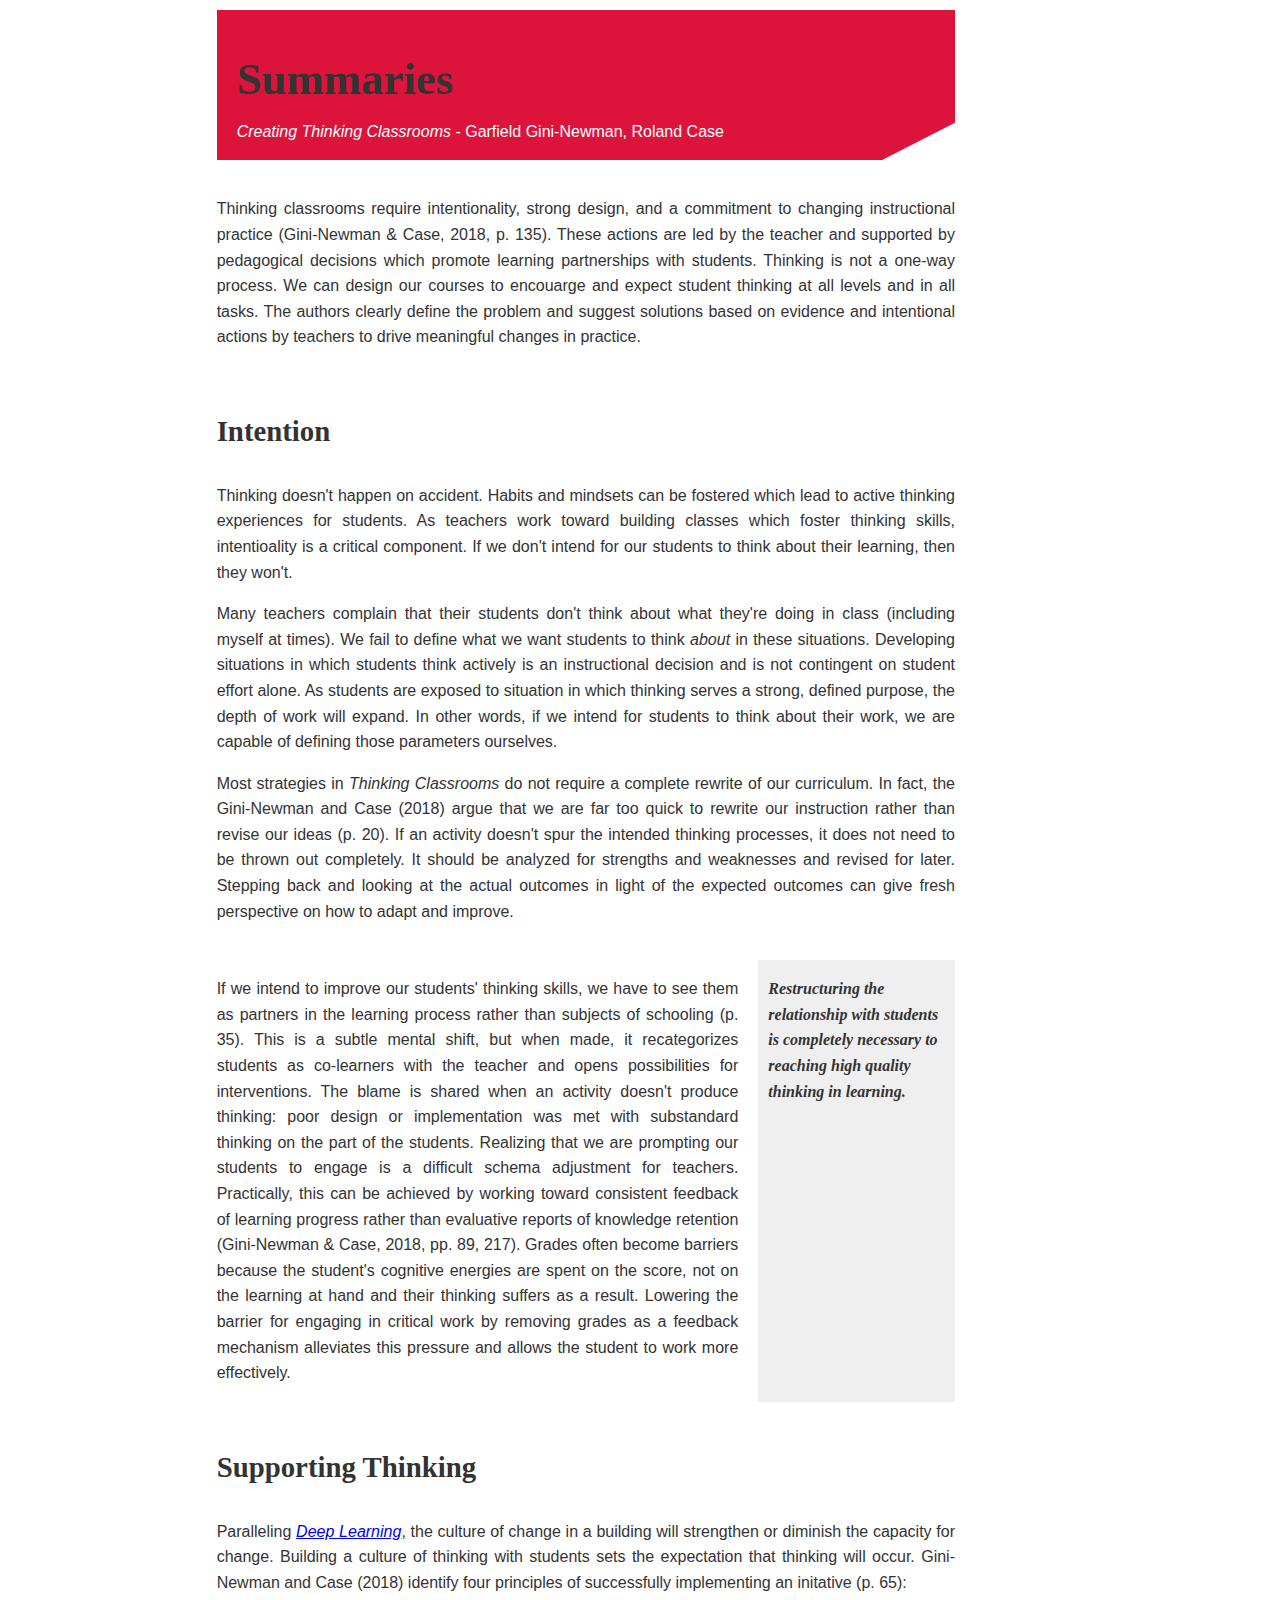
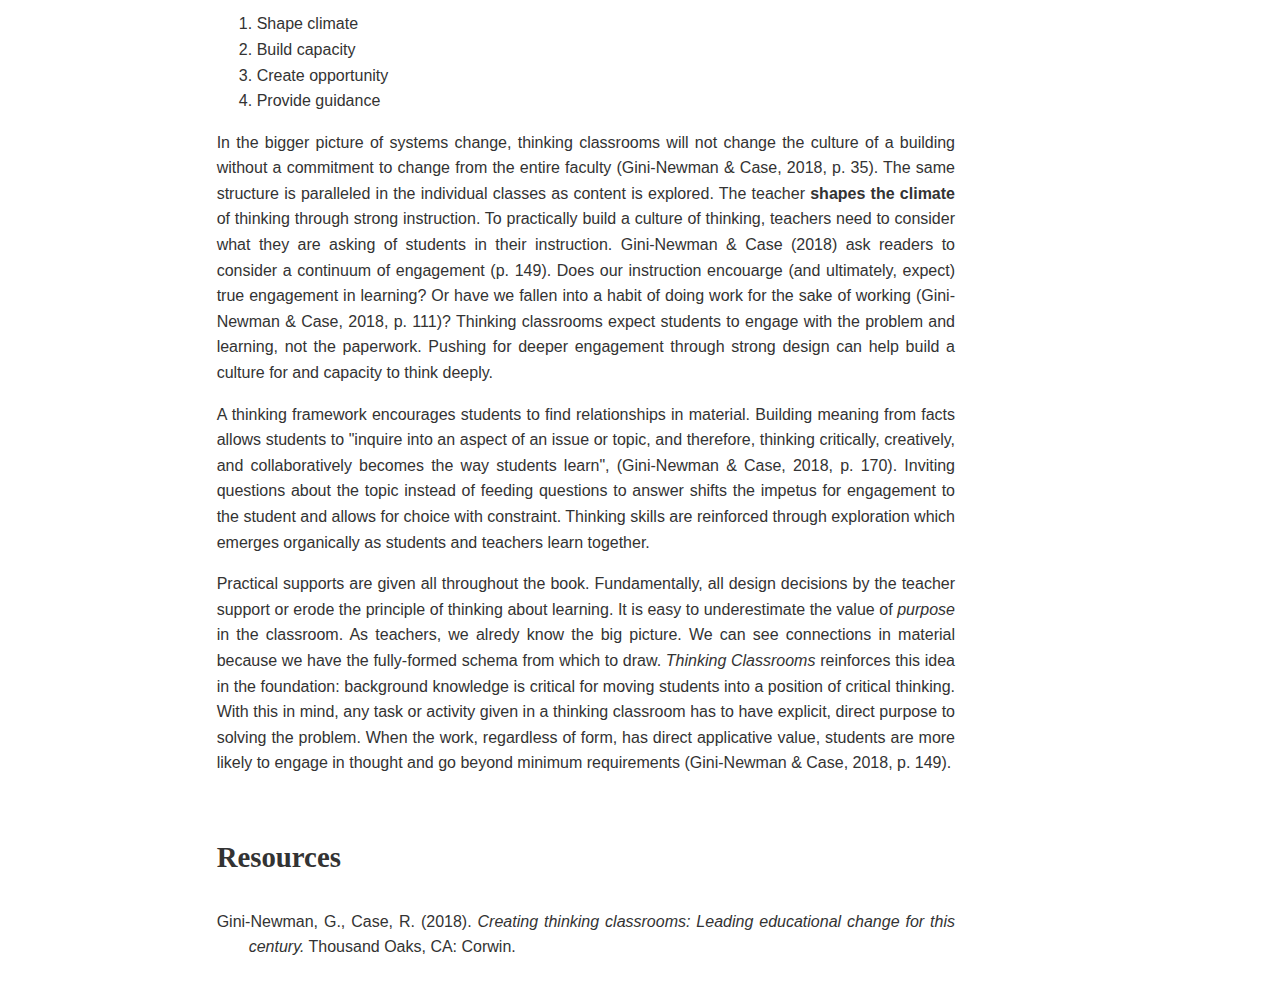
<file: books/thinking.html>
<!DOCTYPE html>
<html lang="en" dir="ltr">
  <head>
    <meta charset="utf-8">
    <meta name="viewport" content="width=device-width, initial-scale=1, user-scalable=yes" />
    <link rel="stylesheet" href="/style.min.css">
    <title>Sum | Creating Thinking Classrooms</title>
  </head>
  <body>
    <div class="grid">
      <div class="header">
        <div class="header__text--big">
          <h1>Summaries</h1>
        </div>
        <div class="header__text">
          <p><i>Creating Thinking Classrooms</i> - Garfield Gini-Newman, Roland Case</p>
        </div>
      </div> <!-- /.header -->
      <div class="grid__content--full">
        <p>Thinking classrooms require intentionality, strong design, and a commitment to changing instructional practice (Gini-Newman & Case, 2018, p. 135). These actions are led by the teacher and supported by pedagogical decisions which promote learning partnerships with students. Thinking is not a one-way process. We can design our courses to encouarge and expect student thinking at all levels and in all tasks. The authors clearly define the problem and suggest solutions based on evidence and intentional actions by teachers to drive meaningful changes in practice.</p>
      </div>
      <div class="grid__content--full">
        <h2>Intention</h2>
      </div>
      <div class="grid__content--full">
        <p>Thinking doesn't happen on accident. Habits and mindsets can be fostered which lead to active thinking experiences for students. As teachers work toward building classes which foster thinking skills, intentioality is a critical component. If we don't intend for our students to think about their learning, then they won't.</p>
        <p>Many teachers complain that their students don't think about what they're doing in class (including myself at times). We fail to define what we want students to think <em>about</em> in these situations. Developing situations in which students think actively is an instructional decision and is not contingent on student effort alone. As students are exposed to situation in which thinking serves a strong, defined purpose, the depth of work will expand. In other words, if we intend for students to think about their work, we are capable of defining those parameters ourselves.</p>
        <p>Most strategies in <em>Thinking Classrooms</em> do not require a complete rewrite of our curriculum. In fact, the Gini-Newman and Case (2018) argue that we are far too quick to rewrite our instruction rather than revise our ideas (p. 20). If an activity doesn't spur the intended thinking processes, it does not need to be thrown out completely. It should be analyzed for strengths and weaknesses and revised for later. Stepping back and looking at the actual outcomes in light of the expected outcomes can give fresh perspective on how to adapt and improve.</p>
      </div>
      <div class="grid__content">
        <p>If we intend to improve our students' thinking skills, we have to see them as partners in the learning process rather than subjects of schooling (p. 35). This is a subtle mental shift, but when made, it recategorizes students as co-learners with the teacher and opens possibilities for interventions. The blame is shared when an activity doesn't produce thinking: poor design or implementation was met with substandard thinking on the part of the students. Realizing that we are prompting our students to engage is a difficult schema adjustment for teachers. Practically, this can be achieved by working toward consistent feedback of learning progress rather than evaluative reports of knowledge retention (Gini-Newman & Case, 2018, pp. 89, 217). Grades often become barriers because the student's cognitive energies are spent on the score, not on the learning at hand and their thinking suffers as a result. Lowering the barrier for engaging in critical work by removing grades as a feedback mechanism alleviates this pressure and allows the student to work more effectively.</p>
      </div>
      <div class="grid__content--aside">
        <p>Restructuring the relationship with students is completely necessary to reaching high quality thinking in learning.</p>
      </div>
      <div class="grid__content--full">
        <h2>Supporting Thinking</h2>
      </div>
      <div class="grid__content--full">
        <!-- TODO: Go back to house metaphor -->
        <p>Paralleling <em><a href="/books/deep-learning.html">Deep Learning</a></em>, the culture of change in a building will strengthen or diminish the capacity for change. Building a culture of thinking with students sets the expectation that thinking will occur. Gini-Newman and Case (2018) identify four principles of successfully implementing an initative (p. 65):</p>
        <ol>
          <li>Shape climate</li>
          <li>Build capacity</li>
          <li>Create opportunity</li>
          <li>Provide guidance</li>
        </ol>
        <p>In the bigger picture of systems change, thinking classrooms will not change the culture of a building without a commitment to change from the entire faculty (Gini-Newman & Case, 2018, p. 35). The same structure is paralleled in the individual classes as content is explored. The teacher <b>shapes the climate</b> of thinking through strong instruction. To practically build a culture of thinking, teachers need to consider what they are asking of students in their instruction. Gini-Newman & Case (2018) ask readers to consider a continuum of engagement (p. 149). Does our instruction encouarge (and ultimately, expect) true engagement in learning? Or have we fallen into a habit of doing work for the sake of working (Gini-Newman & Case, 2018, p. 111)? Thinking classrooms expect students to engage with the problem and learning, not the paperwork. Pushing for deeper engagement through strong design can help build a culture for and capacity to think deeply.</p>
        <p>A thinking framework encourages students to find relationships in material. Building meaning from facts allows students to "inquire into an aspect of an issue or topic, and therefore, thinking critically, creatively, and collaboratively becomes the way students learn", (Gini-Newman & Case, 2018, p. 170). Inviting questions about the topic instead of feeding questions to answer shifts the impetus for engagement to the student and allows for choice with constraint. Thinking skills are reinforced through exploration which emerges organically as students and teachers learn together.</p>
        <p>Practical supports are given all throughout the book. Fundamentally, all design decisions by the teacher support or erode the principle of thinking about learning. It is easy to underestimate the value of <em>purpose</em> in the classroom. As teachers, we alredy know the big picture. We can see connections in material because we have the fully-formed schema from which to draw. <em>Thinking Classrooms</em> reinforces this idea in the foundation: background knowledge is critical for moving students into a position of critical thinking. With this in mind, any task or activity given in a thinking classroom has to have explicit, direct purpose to solving the problem. When the work, regardless of form, has direct applicative value, students are more likely to engage in thought and go beyond minimum requirements (Gini-Newman & Case, 2018, p. 149).</p>
      </div>
      <div class="grid__content--full">
        <h2>Resources</h2>
      </div>
      <div class="grid__content--full grid__content--refs">
        <p>Gini-Newman, G., Case, R. (2018). <em>Creating thinking classrooms: Leading educational change for this century.</em> Thousand Oaks, CA: Corwin.</p>
      </div>
    </div>
  </body>
</html>
</file>
<file: style.min.css>
body{font-family:Helvetica,Arial,sans-serif;color:#333;line-height:1.6rem;text-align:justify;margin:10px 0 25px 0}h1,h2,h3,h4,h5,h6{font-family:Georgia,Times,serif;margin:0;padding:0}h1{line-height:3.0rem;font-size:2.8rem}h2{line-height:2.0rem;font-size:1.8rem;margin:1em 0 0 0}.grid{display:grid;grid-template-columns:repeat(12, [col-start] 1fr);grid-gap:20px}.header{padding:0 0 0 20px;grid-column:3 / span 7;background-color:crimson;clip-path:polygon(100% 0, 100% 75%, 90% 100%, 0 100%, 0 0)}.header__text{font-family:Helvetica,Arial,sans-serif;grid-column:3 / 5;color:#fff;font-weight:100}.header__text--big{font-weight:600;font-family:Georgia,Times,serif}.header__text--big h1{margin:1em 0 0 0}.header .header__nav{grid-column:3 / span 11}.header .header__nav .list{list-style-type:none;display:inline;margin-left:0}.header .header__nav .list .list__item{display:inline-block;margin-right:10px}.grid__content{font-family:Helvetica,Arial,sans-serif;grid-column:col-start 3 / 8}.grid__content--full{grid-column:col-start 3 / 10}.grid__content--refs{text-indent:-2em;margin-left:2em}.grid__content--quote{margin-left:3em;margin-right:3em;margin-top:0;background-color:#efefef;padding:0 1em}.grid__content--pull{grid-column:col-start 3 / 10;font-size:1.4rem;font-family:Georgia,Times,serif;font-style:italic;font-weight:800;text-align:center}.grid__content--aside{grid-column:col-start 8 / 10;background-color:#efefef;font-style:italic;font-family:Georgia,Times,serif;font-weight:800;text-align:left}.grid__content--aside p{padding:0 10px 0 10px}.footer{grid-column:col-start 3 / span 7;height:65px;background-color:crimson;clip-path:polygon(5% 0, 100% 0, 100% 100%, 0 100%, 0 35%)}.footer ul{padding-left:0}.footer__list{list-style-type:none;text-align:center;align-self:center}.footer__link{margin-right:25px;display:inline-block}.footer__link a{font-family:Georgia,Times,serif;color:#efefef}
</file>
